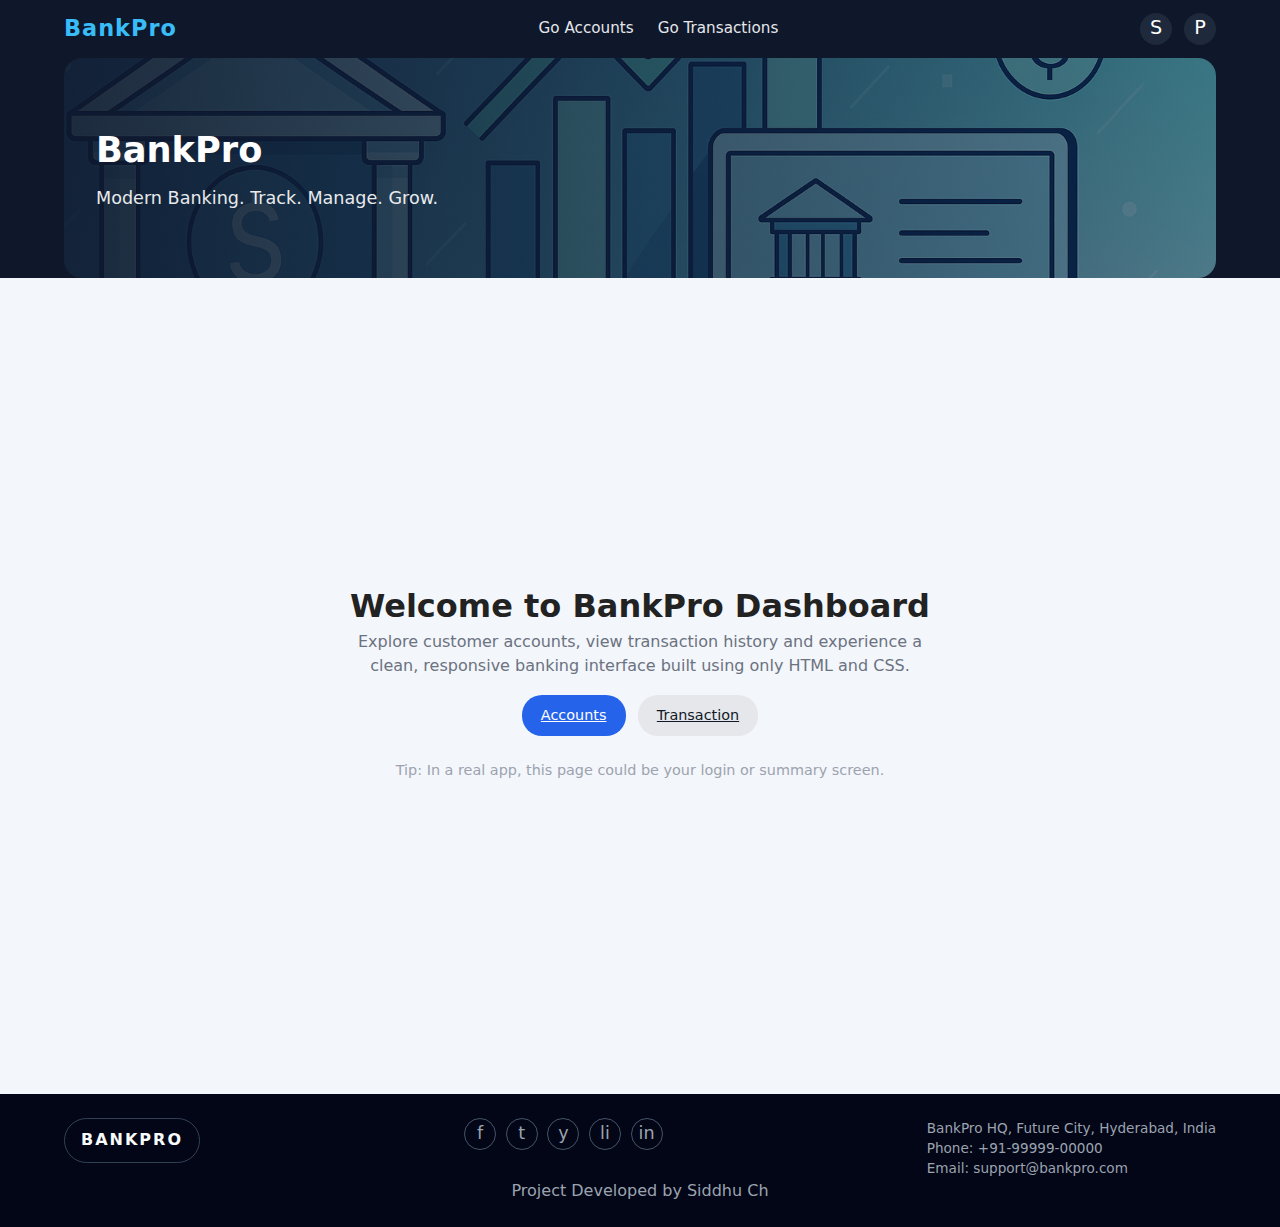
<file: index.html>
<!DOCTYPE html>
<html lang="en">
<head>
    <meta charset="UTF-8">
    <meta name="viewport" content="width=device-width, initial-scale=1.0">
    <title>BankPro - Welcome</title>
    <link rel="stylesheet" href="assets/css/style.css">
    <style>
         .hero {
            min-height: calc(100vh - 140px);
            display: flex;
            align-items: center;
            justify-content: center;
        }
        .hero-inner {
            text-align: center;
            max-width: 600px;
        }
        .hero-title {
            font-size: 2.2rem;
            font-weight: 800;
            color: #0f172a;
            margin-bottom: 0.4rem;
        }
        .hero-subtitle {
            font-size: 1rem;
            color: #6b7280;
            margin-bottom: 1.1rem;
        }
        .hero-actions {
            display: flex;
            justify-content: center;
            gap: 0.75rem;
            flex-wrap: wrap;
            margin-bottom: 1.5rem;
        }
        .hero-tagline {
            font-size: 0.9rem;
            color: #9ca3af;
        }
    </style>
</head>
<body>
    <!-- Header -->
     <header class="header">
        <div class="container">
            <nav class="navbar">
                <div class="logo">BankPro</div>

                <div class="nav-links">
                    <a href="accounts.html">Go Accounts</a>
                    <a href="transactions.html">Go Transactions</a>
                </div>

                <div class="nav-icons">
                    <div class="nav-icon" title="Search">S</div>
                    <div class="nav-icon" title="Profile">P</div>
                </div>
            </nav>

            <div class="banner">
                <div>
                    <div class="banner-title">BankPro</div>
                    <div class="banner-subtitle">Modern Banking. Track. Manage. Grow.</div>
                </div>
            </div>
        </div>
     </header>
     <main class="container hero">
        <div class="hero-inner">
            <h1>Welcome to BankPro Dashboard</h1>
                <p class="hero-subtitle">
                Explore customer accounts, view transaction history and experience a clean,
                responsive banking interface built using only HTML and CSS.
            </p>

            <div class="hero-actions">
                <a href="accounts.html" class="btn">Accounts</a>
                <a href="transactions.html" class="btn btn-secondary">Transaction</a>
        </div>
            <p class="hero-tagline">
                Tip: In a real app, this page could be your login or summary screen.
            </p>
        </div>
     </main>
     <footer class="footer">
        <div class="container footer-content">
            <div class="footer-logo-box">BANKPRO</div>

            <div class="footer-social">
                <span title="Facebook">f</span>
                <span title="Twitter">t</span>
                <span title="YouTube">y</span>
                <span title="LinkedIn">li</span>
                <span title="Instagram">in</span>
            </div>

             <div class="footer-contact">
                <p>BankPro HQ, Future City, Hyderabad, India</p>
                <p>Phone: +91-99999-00000</p>
                <p>Email: support@bankpro.com</p>
            </div>
        </div>
        <p style="text-align: center;">Project Developed by Siddhu Ch</p>
     </footer>
</body>
</html>
</file>
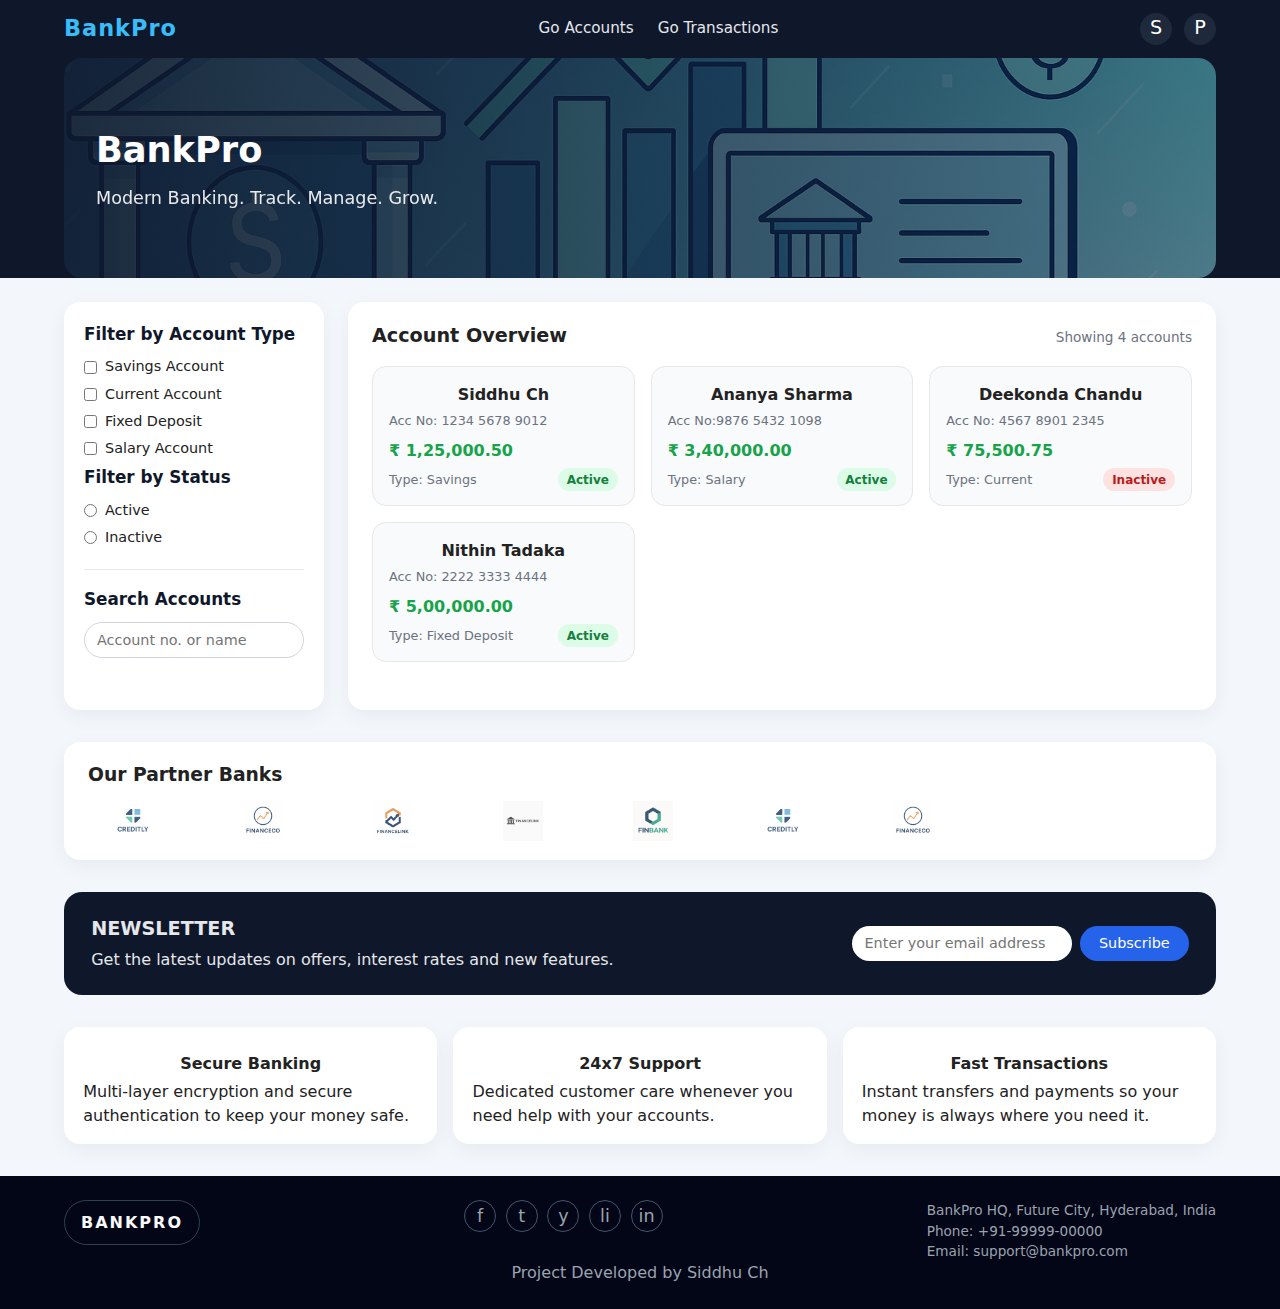
<file: accounts.html>
<!DOCTYPE html>
<html lang="en">
<head>
    <meta charset="UTF-8">
    <meta name="viewport" content="width=device-width, initial-scale=1.0">
    <title>Bankpro - Accounts Dashboard</title>
    <link rel="stylesheet" href="assets/css/style.css">
</head>
<body>
    <!-- Header -->
    <header class="header">
        <div class="container">
            <nav class="navbar">
                <div class="logo">BankPro</div>

                <div class="nav-links">
                    <a href="accounts.html">Go Accounts</a>
                    <a href="transactions.html">Go Transactions</a>
                </div>

                <div class="nav-icons">
                    <div class="nav-icon" title="Search">S</div>
                    <div class="nav-icon" title="Profile">P</div>
                </div>
            </nav>

            <div class="banner">
                <div>
                    <div class="banner-title">BankPro</div>
                    <div class="banner-subtitle">Modern Banking. Track. Manage. Grow.</div>
                </div>
            </div>
        </div>
     </header>

    <!-- Main Content -->
     <main class="container">
        <section class="main-layout">
            <!-- Filters -->
            <aside class="filters">
                <class="filters-section">
                    <h3>Filter by Account Type</h3>
                    <label class="filter-option">
                        <input type="checkbox">Savings Account
                    </label>
                    <label class="filter-option">
                        <input type="checkbox">Current Account
                    </label>
                    <label class="filter-option">
                        <input type="checkbox">Fixed Deposit
                    </label>
                    <label class="filter-option">
                        <input type="checkbox">Salary Account
                    </label>
                  </div>
                    <div class="filter-section">
                        <h3>Filter by Status</h3>
                        <label class="filter-option">
                            <input type="radio" name="status">Active
                        </label>
                        <label class="filter-option">
                            <input type="radio" name="status">Inactive
                        </label>
                    </div>

                    <div class="filter-section">
                        <h3>Search Accounts</h3>
                        <div class="search-box">
                            <input type="text" placeholder="Account no. or name">
                        </div>
                    </div>
            </aside>

            <!-- Accounts List -->
             <section class="accounts-section">
                <div class="section-header">
                    <h2>Account Overview</h2>
                    <span>Showing 4 accounts</span>
                </div>

                <div class="accounts-grid">
                    <!-- Card 1 -->
                     <article class="account-card">
                        <div class="account-holder">Siddhu Ch</div>
                        <div class="account-number">Acc No: 1234 5678 9012</div>
                        <div class="account-balance">₹ 1,25,000.50</div>
                        <div class="account-meta">
                            <span>Type: Savings</span>
                            <span class="badge badge-success">Active</span>
                        </div>

                        <div class="view-details-wrapper">
                            <a href="single_account.html" class="btn view-btn">View Details</a>
                        </div>
                     </article>

                     <!-- Card 2 -->
                      <article class="account-card">
                        <div class="account-holder">Ananya Sharma</div>
                        <div class="account-number">Acc No:9876 5432 1098</div>
                        <div class="account-balance">₹ 3,40,000.00</div>
                        <div class="account-meta">
                            <span>Type: Salary</span>
                            <span class="badge badge-success">Active</span>
                        </div>

                        <div class="view-details-wrapper">
                            <a href="single_account.html" class="btn view-btn">View Details</a>
                        </div>
                      </article>

                      <!-- Card3 -->
                       <article class="account-card">
                            <div class="account-holder">Deekonda Chandu</div>
                            <div class="account-number">Acc No: 4567 8901 2345</div>
                            <div class="account-balance">₹ 75,500.75</div>
                            <div class="account-meta">
                                    <span>Type: Current</span>
                                    <span class="badge badge-inactive">Inactive</span>
                            </div>

                            <div class="view-details-wrapper">
                            <a href="single_account.html" class="btn view-btn">View Details</a>
                            </div>
                       </article>

                       <!-- Card 4 -->
                        <article class="account-card">
                            <div class="account-holder">Nithin Tadaka</div>
                            <div class="account-number">Acc No: 2222 3333 4444</div>
                            <div class="account-balance">₹ 5,00,000.00</div>
                            <div class="account-meta">
                                <span>Type: Fixed Deposit</span>
                                <span class="badge badge-success">Active</span>
                            </div>

                            <div class="view-details-wrapper">
                                <a href="single_account.html" class="btn view-btn">view Details</a>
                            </div>
                        </article>
                </div>
             </section>
        </section>

        <!-- Partner Banks -->
         <section class="partner-section">
            <h3>Our Partner Banks</h3>
            <div class="partner-slider">
                <div class="partner-track">
                    <img src="assets/images/partner1.png" alt="partner 1" class="partner-logo">
                    <img src="assets/images/partner2.png" alt="Partner 2" class="partner-logo">
                    <img src="assets/images/partner3.png" alt="Partner 3" class="partner-logo">
                    <img src="assets/images/partner4.png" alt="Partner 4" class="partner-logo">
                    <img src="assets/images/partner5.png" alt="Partner 5" class="partner-logo">

                    <!-- repeat to make sliding loop smooth -->
                    <img src="assets/images/partner1.png" alt="Partner 1" class="partner-logo">
                    <img src="assets/images/partner2.png" alt="Partner 2" class="partner-logo">
                </div>
            </div>
         </section>

         <!-- Newsletter -->
          <section class="newsletter">
            <div class="newsletter-text">
                <h3>NEWSLETTER</h3>
                <p>Get the latest updates on offers, interest rates and new features.</p>
            </div>
            <form class="newsletter-form">
                <input type="email" placeholder="Enter your email address">
                <button type="button" class="btn">Subscribe</button>
            </form>
          </section>

          <!-- Services -->
           <section class="services">
            <div class="service-card">
                <div class="service-icon"></div>
                <div class="service-title">Secure Banking</div>
                <p>Multi-layer encryption and secure authentication to keep your money safe.</p>
            </div>
            <div class="service-card">
                <div class="service-icon"></div>
                <div class="service-title">24x7 Support</div>
                    <p>Dedicated customer care whenever you need help with your accounts.</p>
            </div>
            <div class="service-card">
                <div class="service-icon"></div>
                <div class="service-title">Fast Transactions</div>
                <p>Instant transfers and payments so your money is always where you need it.</p>
            </div>
           </section>
     </main>

    <footer class="footer">
        <div class="container footer-content">
            <div class="footer-logo-box">BANKPRO</div>

            <div class="footer-social">
                <span title="Facebook">f</span>
                <span title="Twitter">t</span>
                <span title="YouTube">y</span>
                <span title="LinkedIn">li</span>
                <span title="Instagram">in</span>
            </div>

             <div class="footer-contact">
                <p>BankPro HQ, Future City, Hyderabad, India</p>
                <p>Phone: +91-99999-00000</p>
                <p>Email: support@bankpro.com</p>
            </div>
        </div>
        <p style="text-align: center;">Project Developed by Siddhu Ch</p>
     </footer>
</body>
</html>
</file>
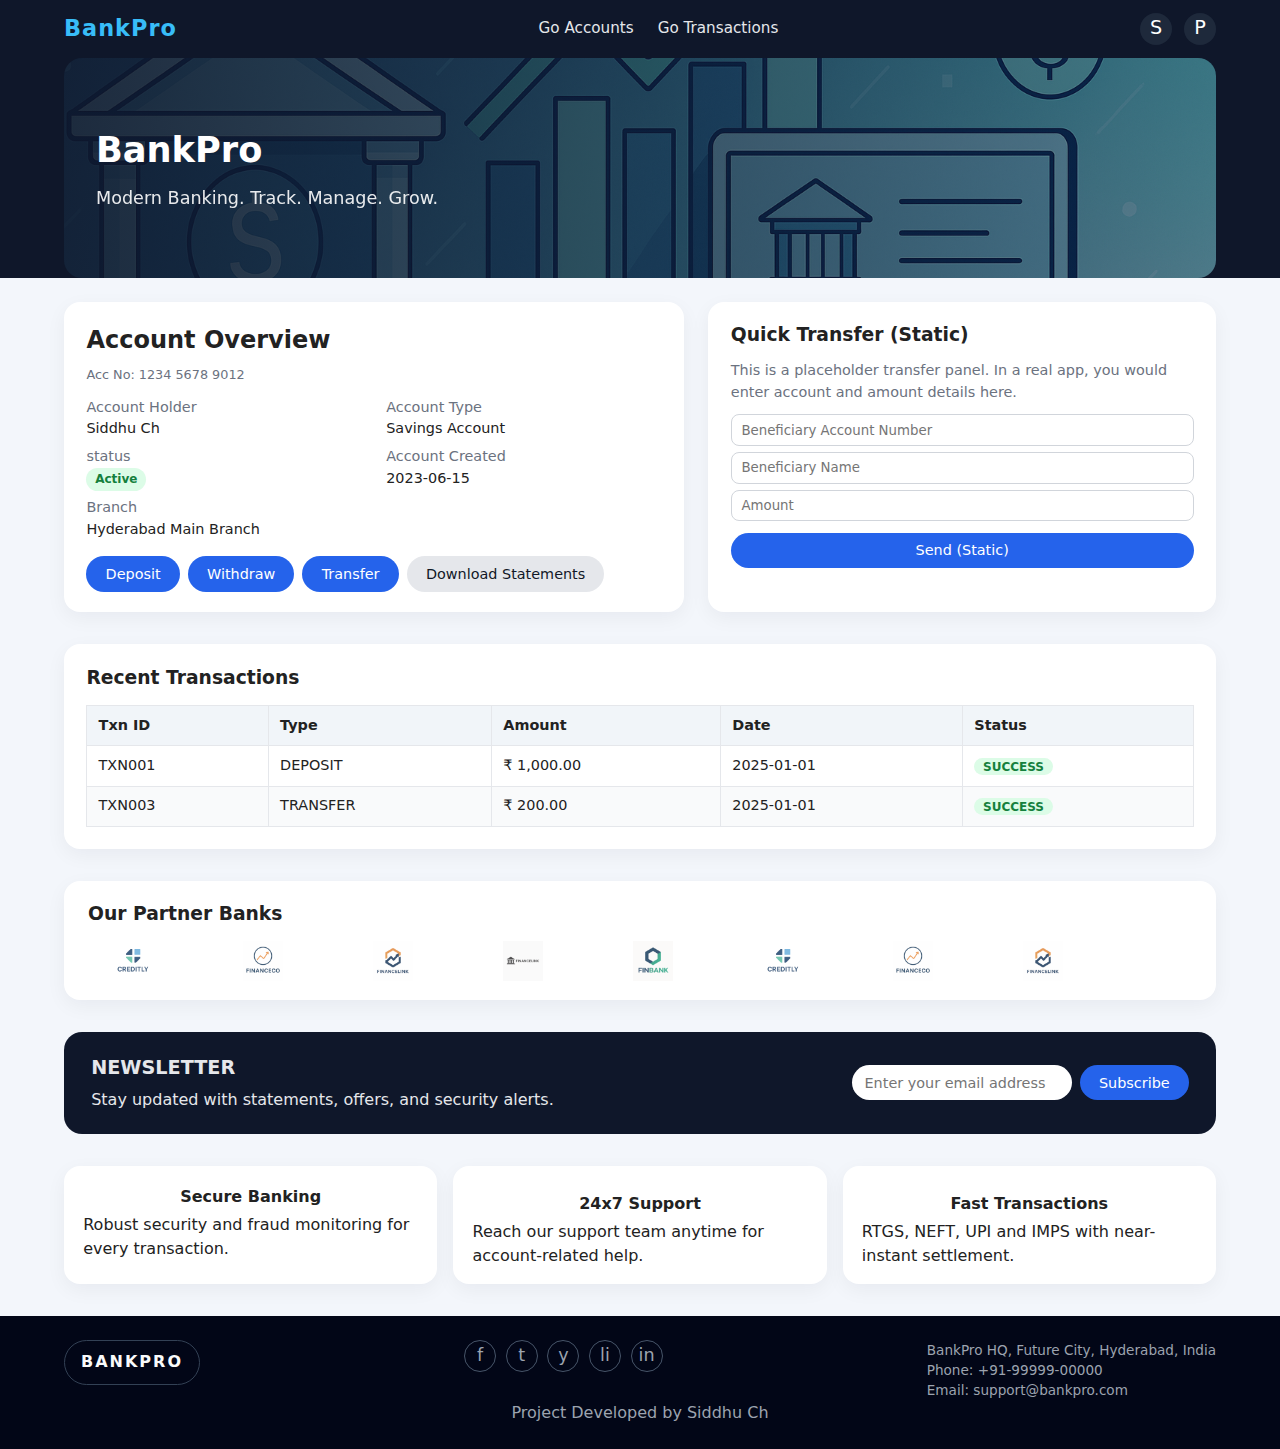
<file: single_account.html>
<!DOCTYPE html>
<html lang="en">
<head>
    <meta charset="UTF-8">
    <meta name="viewport" content="width=device-width, initial-scale=1.0">
    <title>BankPro - Account Details</title>
    <link rel="stylesheet" href="assets/css/style.css">
</head>
<body>
    <!-- Header -->
     <header class="header">
        <div class="container">
            <nav class="navbar">
                <div class="logo">BankPro</div>

                <div class="nav-links">
                    <a href="accounts.html">Go Accounts</a>
                    <a href="transactions.html">Go Transactions</a>
                </div>

                <div class="nav-icons">
                    <div class="nav-icon" title="Search">S</div>
                    <div class="nav-icon" title="Profile">P</div>
                </div>
            </nav>

            <div class="banner">
                <div>
                    <div class="banner-title">BankPro</div>
                    <div class="banner-subtitle">Modern Banking. Track. Manage. Grow.</div>
                </div>
            </div>
        </div>
     </header>


     <main class="container">
        <section class="single-account-wrapper">
            <!-- single account info -->
             <article class="account-info-card">
                <h2>Account Overview</h2>
                <p class="account-number">Acc No: 1234 5678 9012</p>

                <div class="account-info-grid">
                    <div>
                        <div class="account-label">Account Holder</div>
                        <div>Siddhu Ch</div>
                    </div>
                    <div>
                        <div class="account-label">Account Type</div>
                        <div>Savings Account</div>
                    </div>
                    <div>
                        <div class="account-label">status</div>
                        <div><span class="badge badge-success">Active</span></div>
                    </div>
                    <div>
                        <div class="account-label">Account Created</div>
                        <div>2023-06-15</div>
                    </div>
                    <div>
                        <div class="account-label">Branch</div>
                        <div>Hyderabad Main Branch</div>
                    </div>
                </div>

                <div class="account-actions">
                    <button class="btn">Deposit</button>
                    <button class="btn">Withdraw</button>
                    <button class="btn">Transfer</button>
                    <button class="btn btn-secondary">Download Statements</button>
                </div>
             </article>

             <!-- Optional Transfer Card -->
              <article class="transfer-card">
                <h3>Quick Transfer (Static)</h3>
                <p style="font-size:0.9rem; color:#6b7280; margin-bottom:0.7rem;">
                    This is a placeholder transfer panel. In a real app, you would enter account and amount details here.
                </p>
                 <div style="display:flex; flex-direction:column; gap:0.4rem;">
                    <input type="text" placeholder="Beneficiary Account Number"
                           style="padding:0.45rem 0.6rem; border-radius:8px; border:1px solid #d1d5db;">
                    <input type="text" placeholder="Beneficiary Name"
                           style="padding:0.45rem 0.6rem; border-radius:8px; border:1px solid #d1d5db;">
                    <input type="number" placeholder="Amount"
                           style="padding:0.45rem 0.6rem; border-radius:8px; border:1px solid #d1d5db;">
                    <button class="btn" type="button" style="margin-top:0.3rem;">Send (Static)</button>
                </div>
              </article>
        </section>

        <!-- Transaction Table -->
         <section class="transactions-table-wrapper">
            <h3>Recent Transactions</h3>
            <table class="transactions-table">
                <thead>
                    <tr>
                        <th>Txn ID</th>
                        <th>Type</th>
                        <th>Amount</th>
                        <th>Date</th>
                        <th>Status</th>
                    </tr>
                </thead>
                <tbody>
                    <tr>
                        <td>TXN001</td>
                        <td>DEPOSIT</td>
                        <td>₹ 1,000.00</td>
                        <td>2025-01-01</td>
                        <td><span class="badge-status-success">SUCCESS</span></td>
                    </tr>
                    <tr>
                         <td>TXN003</td>
                        <td>TRANSFER</td>
                        <td>₹ 200.00</td>
                        <td>2025-01-01</td>
                        <td><span class="badge-status-success">SUCCESS</span></td>
                    </tr>
                </tbody>
            </table>
         </section>

         <!-- Partner Banks -->
          <section class="partner-section">
            <h3>Our Partner Banks</h3>
            <div class="partner-slider">
                <div class="partner-track">
                    <img src="assets/images/partner1.png" alt="Partner 1" class="partner-logo">
                    <img src="assets/images/partner2.png" alt="Partner 2" class="partner-logo">
                    <img src="assets/images/partner3.png" alt="Partner 3" class="partner-logo">
                    <img src="assets/images/partner4.png" alt="Partner 4" class="partner-logo">
                    <img src="assets/images/partner5.png" alt="Partner 5" class="partner-logo">
                    <img src="assets/images/partner1.png" alt="Partner 1" class="partner-logo">
                    <img src="assets/images/partner2.png" alt="Partner 2" class="partner-logo">
                    <img src="assets/images/partner3.png" alt="Partner 3" class="partner-logo">
                </div>
            </div>
          </section>

          <!-- Newsletter -->
           <section class="newsletter">
            <div class="newsletter-text">
                <h3>NEWSLETTER</h3>
                <p>Stay updated with statements, offers, and security alerts.</p>
            </div>
            <form class="newsletter-form">
                <input type="email" placeholder="Enter your email address">
                <button type="button" class="btn">Subscribe</button>
            </form>
           </section>

           <!-- Services -->
            <section class="services">
                <div class="service-card">
                    <div class="services-icon"></div>
                    <div class="service-title">Secure Banking</div>
                    <p>Robust security and fraud monitoring for every transaction.</p>
                </div>
               <div class="service-card">
                <div class="service-icon"></div>
                <div class="service-title">24x7 Support</div>
                <p>Reach our support team anytime for account-related help.</p>
            </div>
            <div class="service-card">
                <div class="service-icon"></div>
                <div class="service-title">Fast Transactions</div>
                <p>RTGS, NEFT, UPI and IMPS with near-instant settlement.</p>
            </div>
            </section>
     </main>

     <!-- Footer -->
      <footer class="footer">
        <div class="container footer-content">
            <div class="footer-logo-box">BANKPRO</div>
            <div class="footer-social">
                <span title="Facebook">f</span>
                <span title="Twitter">t</span>
                <span title="Youtube">y</span>
                <span title="LinkedIn">li</span>
                <span title="Instagram">in</span>
            </div>

            <div class="footer-contact">
                <p>BankPro HQ, Future City, Hyderabad, India</p>
                <p>Phone: +91-99999-00000</p>
                <p>Email: support@bankpro.com</p>
            </div>
        </div>
        <p style="text-align: center;">Project Developed by Siddhu Ch</p>
      </footer>
</body>
</html>
</file>
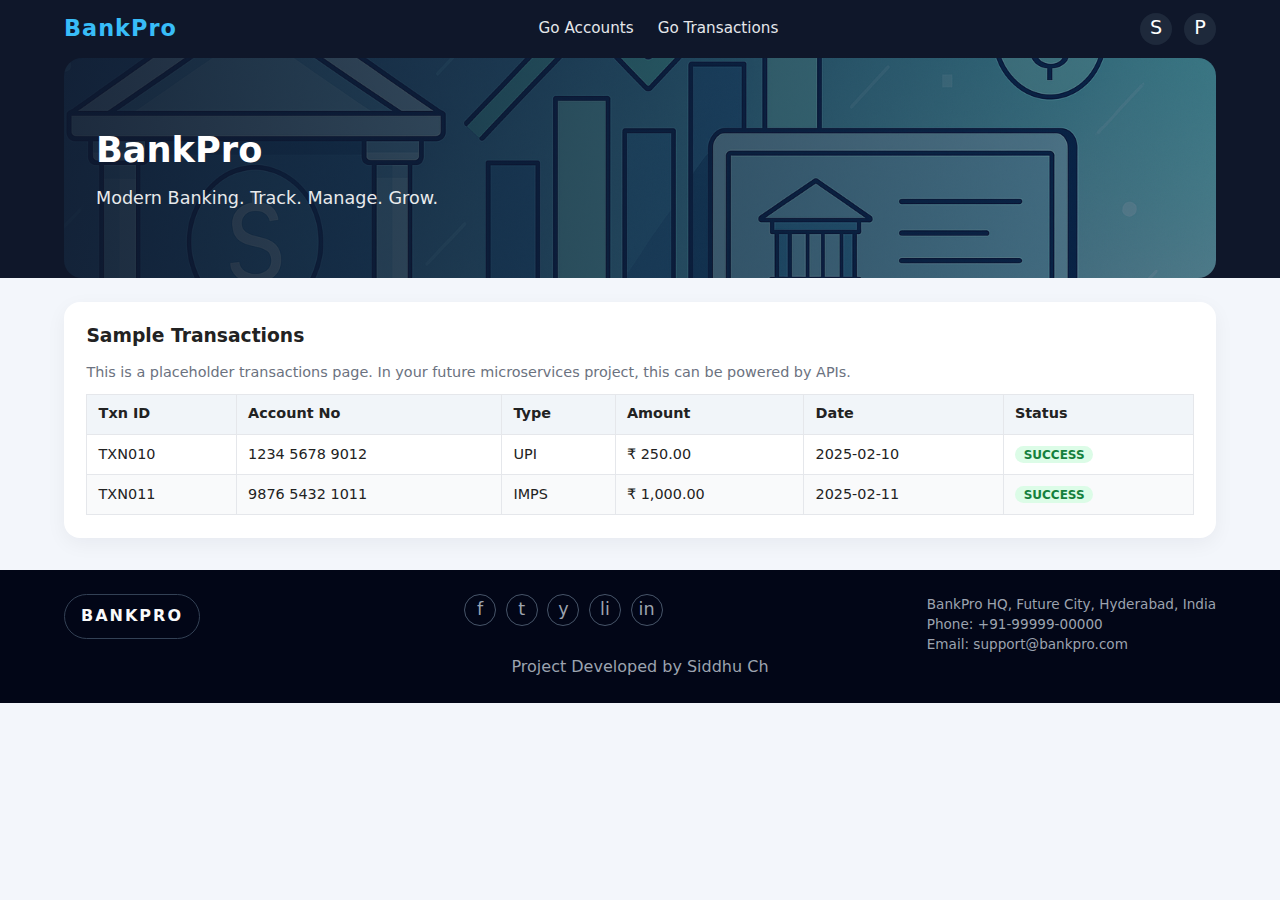
<file: transactions.html>
<!DOCTYPE html>
<html lang="en">
<head>
    <meta charset="UTF-8">
    <meta name="viewport" content="width=device-width, initial-scale=1.0">
    <title>BankPro - Transactions</title>
    <link rel="stylesheet" href="assets/css/style.css">
</head>
<body>
    <!-- Header -->
    <header class="header">
        <div class="container">
            <nav class="navbar">
                <div class="logo">BankPro</div>

                <div class="nav-links">
                    <a href="accounts.html">Go Accounts</a>
                    <a href="transactions.html">Go Transactions</a>
                </div>

                <div class="nav-icons">
                    <div class="nav-icon" title="Search">S</div>
                    <div class="nav-icon" title="Profile">P</div>
                </div>
            </nav>

            <div class="banner">
                <div>
                    <div class="banner-title">BankPro</div>
                    <div class="banner-subtitle">Modern Banking. Track. Manage. Grow.</div>
                </div>
            </div>
        </div>
     </header>

    <main class="container">
        <section class="transactions-table-wrapper">
            <h3>Sample Transactions</h3>
             <p style="font-size:0.9rem; color:#6b7280; margin-bottom:0.6rem;">
                This is a placeholder transactions page. In your future microservices project, this can be powered by APIs.
            </p>
            <table class="transactions-table">
                <thead>
                    <tr>
                        <th>Txn ID</th>
                        <th>Account No</th>
                        <th>Type</th>
                        <th>Amount</th>
                        <th>Date</th>
                        <th>Status</th>
                    </tr>
                </thead>
                <tbody>
                    <tr>
                        <td>TXN010</td>
                        <td>1234 5678 9012</td>
                        <td>UPI</td>
                        <td>₹ 250.00</td>
                        <td>2025-02-10</td>
                        <td><span class="badge-status-success">SUCCESS</span></td>
                    </tr>
                    <tr>
                        <td>TXN011</td>
                        <td>9876 5432 1011</td>
                        <td>IMPS</td>
                        <td>₹ 1,000.00</td>
                        <td>2025-02-11</td>
                        <td><span class="badge-status-success">SUCCESS</span></td>
                    </tr>
                </tbody>
            </table>
        </section>
    </main>

    <!-- Footer -->
     <footer class="footer">
        <div class="container footer-content">
            <div class="footer-logo-box">BANKPRO</div>

            <div class="footer-social">
                <span title="Facebook">f</span>
                <span title="Twitter">t</span>
                <span title="YouTube">y</span>
                <span title="LinkedIn">li</span>
                <span title="Instagram">in</span>
            </div>

             <div class="footer-contact">
                <p>BankPro HQ, Future City, Hyderabad, India</p>
                <p>Phone: +91-99999-00000</p>
                <p>Email: support@bankpro.com</p>
            </div>
        </div>
        <p style="text-align: center;">Project Developed by Siddhu Ch</p>
     </footer>
</body>
</html>
</file>
<file: assets/css/style.css>
/* ===== Reset & Base ===== */
* {
    margin: 0;
    padding: 0;
    box-sizing: border-box;
    font-family: system-ui, -apple-system, BlinkMacSystemFont, "Segoe UI", sans-serif;
}

body {
    background-color: #f3f6fb;
    color: #222;
    line-height: 1.5;
}

/* Utility */
.container {
    width: 90%;
    max-width: 1200px;
    margin: 0 auto;
}

.btn {
    padding: 0.6rem 1.2rem;
    border-radius: 20px;
    border: none;
    cursor: pointer;
    font-size: 0.9rem;
    font-weight: 500;
    background: #2563eb;
    color: #fff;
    transition: all 0.3s ease;
}

.btn:hover {
    background: #1d4ed8;
    transform: translateY(-1px);
}

/* ===== HEADER + NAV ===== */
.header {
    background: #0f172a;
    color: #fff;
}

.navbar {
    display: flex;
    align-items: center;
    justify-content: space-between;
    padding: 0.75rem 0;
}

.logo {
    font-weight: 800;
    font-size: 1.4rem;
    letter-spacing: 1px;
    color: #38bdf8;
}

.nav-links {
    display: flex;
    gap: 1.5rem;
}

.nav-links a {
    color: #e5e7eb;
    text-decoration: none;
    font-size: 0.95rem;
    position: relative;
}

.nav-links a::after {
    content: "";
    position: absolute;
    left: 0;
    bottom: -4px;
    width: 0;
    height: 2px;
    background: #38bdf8;
    transition: width 0.3s ease;
}

.nav-links a:hover::after {
    width: 100%;
}

.nav-icons {
    display: flex;
    gap: 0.75rem;
    font-size: 1.2rem;
}

.nav-icon {
    width: 32px;
    height: 32px;
    border-radius: 999px;
    display: flex;
    align-items: center;
    justify-content: center;
    background: #1e293b;
    cursor: pointer;
    transition: transform 0.2s ease, background 0.3s ease;
}

.nav-icon:hover {
    background: #334155;
    transform: translateY(-1px);
}

/* ===== BANNER ===== */
.banner {
    height: 220px;
    border-radius: 18px;
    margin-bottom: 1.5rem;
    display: flex;
    align-items: center;
    padding: 1.75rem 2rem;
    background-image: linear-gradient(
            to right,
            rgba(15, 23, 42, 0.9),
            rgba(15, 23, 42, 0.5)
        ),
        url("../images/banner.png");
    background-size: cover;
    background-position: center;
    color: #fff;
}

.banner-title {
    font-size: 2.2rem;
    font-weight: 800;
    margin-bottom: 0.5rem;
}

.banner-subtitle {
    font-size: 1.1rem;
    opacity: 0.9;
}

/* ===== MAIN LAYOUT (FILTER + LIST) ===== */
.main-layout {
    display: grid;
    grid-template-columns: 260px 1fr;
    gap: 1.5rem;
    margin: 1rem 0 2rem;
}

/* ===== FILTERS SECTION ===== */
.filters {
    background: #ffffff;
    border-radius: 16px;
    padding: 1.25rem;
    box-shadow: 0 6px 20px rgba(15, 23, 42, 0.05);
}

.filters h3 {
    font-size: 1.05rem;
    margin-bottom: 0.6rem;
    color: #0f172a;
}

.filter-section {
    margin-bottom: 1.1rem;
    border-bottom: 1px solid #e5e7eb;
    padding-bottom: 0.9rem;
}

.filter-section:last-child {
    border-bottom: none;
}

.filter-option {
    display: flex;
    align-items: center;
    gap: 0.5rem;
    margin-bottom: 0.35rem;
    font-size: 0.9rem;
}

.filter-option input {
    cursor: pointer;
}

.search-box input {
    width: 100%;
    padding: 0.55rem 0.75rem;
    border-radius: 999px;
    border: 1px solid #d1d5db;
    font-size: 0.9rem;
}

.search-box input:focus {
    outline: none;
    border-color: #2563eb;
    box-shadow: 0 0 0 1px #2563eb33;
}

/* ===== ACCOUNTS LIST ===== */
.accounts-section {
    background: #ffffff;
    border-radius: 16px;
    padding: 1.25rem 1.5rem;
    box-shadow: 0 6px 20px rgba(15, 23, 42, 0.05);
}

.section-header {
    display: flex;
    align-items: baseline;
    justify-content: space-between;
    margin-bottom: 1rem;
}

.section-header h2 {
    font-size: 1.2rem;
}

.section-header span {
    font-size: 0.85rem;
    color: #6b7280;
}

.accounts-grid {
    display: grid;
    grid-template-columns: repeat(auto-fill, minmax(230px, 1fr));
    gap: 1rem;
}

.account-card {
    position: relative;
    padding: 1rem 1rem 0.9rem;
    border-radius: 14px;
    border: 1px solid #e5e7eb;
    background: #f9fafb;
    overflow: hidden;
    transition: all 0.3s ease;
}

.account-card:hover {
    background: #ffffff;
    box-shadow: 0 14px 35px rgba(15, 23, 42, 0.12);
    transform: translateY(-2px);
    border-color: transparent;
}

.account-holder {
    text-align: center;
    font-weight: 600;
    margin-bottom: 0.25rem;
}

.account-number {
    font-size: 0.8rem;
    color: #6b7280;
    margin-bottom: 0.5rem;
}

.account-balance {
    font-size: 1rem;
    font-weight: 700;
    margin-bottom: 0.35rem;
    color: #16a34a;
}

.account-meta {
    display: flex;
    justify-content: space-between;
    align-items: center;
    font-size: 0.8rem;
    color: #6b7280;
}

.badge {
    display: inline-block;
    padding: 0.15rem 0.55rem;
    border-radius: 999px;
    font-size: 0.75rem;
    font-weight: 600;
}

.badge-success {
    background: #dcfce7;
    color: #15803d;
}

.badge-inactive {
    background: #fee2e2;
    color: #b91c1c;
}

/* Hover button overlay */
.view-details-wrapper {
    position: absolute;
    inset: 0;
    display: flex;
    align-items: flex-end;
    justify-content: center;
    padding-bottom: 0.7rem;
    background: linear-gradient(to top, rgba(15, 23, 42, 0.6), transparent);
    opacity: 0;
    pointer-events: none;
    transition: opacity 0.25s ease;
}

.account-card:hover .view-details-wrapper {
    opacity: 1;
    pointer-events: auto;
}

.view-btn {
    padding: 0.45rem 1.1rem;
    font-size: 0.85rem;
    border-radius: 999px;
}

/* ===== PARTNER BANKS SLIDER ===== */
.partner-section {
    margin: 2rem auto;
    background: #ffffff;
    border-radius: 16px;
    padding: 1.2rem 1.5rem;
    box-shadow: 0 6px 20px rgba(15, 23, 42, 0.05);
}

.partner-section h3 {
    margin-bottom: 0.75rem;
}

.partner-slider {
    overflow: hidden;
    position: relative;
}

.partner-track {
    display: flex;
    gap: 2.5rem;
    animation: slidePartners 18s linear infinite;
}

.partner-logo {
    width: 90px;
    height: 40px;
    object-fit: contain;
    filter: grayscale(0.2);
    opacity: 0.8;
}

@keyframes slidePartners {
    0% {
        transform: translateX(0);
    }
    100% {
        transform: translateX(-50%);
    }
}

/* ===== NEWSLETTER ===== */
.newsletter {
    margin: 2rem auto;
    background: #0f172a;
    color: #e5e7eb;
    border-radius: 18px;
    padding: 1.4rem 1.7rem;
    display: flex;
    align-items: center;
    justify-content: space-between;
    gap: 1.5rem;
}

.newsletter-text h3 {
    font-size: 1.2rem;
    margin-bottom: 0.3rem;
}

.newsletter-form {
    display: flex;
    gap: 0.5rem;
    flex-wrap: wrap;
}

.newsletter-form input {
    padding: 0.55rem 0.8rem;
    border-radius: 999px;
    border: none;
    min-width: 220px;
    font-size: 0.9rem;
}

.newsletter-form input:focus {
    outline: 2px solid #38bdf8;
}

/* ===== SERVICES ===== */
.services {
    margin: 2rem auto;
    display: grid;
    grid-template-columns: repeat(auto-fit, minmax(220px, 1fr));
    gap: 1rem;
}

.service-card {
    background: #ffffff;
    border-radius: 16px;
    padding: 1.2rem 1.2rem 1rem;
    box-shadow: 0 6px 20px rgba(15, 23, 42, 0.05);
}

.service-icon {
    font-size: 1.7rem;
    margin-bottom: 0.4rem;
}

.service-title {
    text-align: center;
    font-weight: 600;
    margin-bottom: 0.25rem;
}

/* ===== FOOTER ===== */
.footer {
    margin-top: 2rem;
    background: #020617;
    color: #9ca3af;
    padding: 1.5rem 0;
}

.footer-content {
    display: flex;
    justify-content: space-between;
    align-items: flex-start;
    gap: 1.5rem;
    flex-wrap: wrap;
}

.footer-logo-box {
    border: 1px solid #334155;
    padding: 0.6rem 1rem;
    border-radius: 999px;
    font-weight: 800;
    letter-spacing: 2px;
    color: #f9fafb;
}

.footer-social {
    display: flex;
    gap: 0.6rem;
    font-size: 1.1rem;
}

.footer-social span {
    width: 32px;
    height: 32px;
    border-radius: 999px;
    border: 1px solid #475569;
    display: flex;
    align-items: center;
    justify-content: center;
    cursor: pointer;
}

.footer-contact {
    font-size: 0.85rem;
}

/* ===== SINGLE ACCOUNT PAGE ===== */
.single-account-wrapper {
    margin: 1.5rem auto 2rem;
    display: grid;
    grid-template-columns: 1.1fr 0.9fr;
    gap: 1.5rem;
}

.account-info-card {
    background: #ffffff;
    border-radius: 16px;
    padding: 1.3rem 1.4rem;
    box-shadow: 0 6px 20px rgba(15, 23, 42, 0.05);
}

.account-info-card h2 {
    margin-bottom: 0.4rem;
}

.account-info-grid {
    display: grid;
    grid-template-columns: 1fr 1fr;
    gap: 0.4rem 1.5rem;
    font-size: 0.9rem;
    margin: 0.8rem 0 1rem;
}

.account-label {
    color: #6b7280;
}

.account-actions {
    display: flex;
    flex-wrap: wrap;
    gap: 0.5rem;
}

.btn-secondary {
    background: #e5e7eb;
    color: #111827;
}

.btn-secondary:hover {
    background: #d1d5db;
}

/* Transfer box (optional) */
.transfer-card {
    background: #ffffff;
    border-radius: 16px;
    padding: 1.2rem 1.4rem;
    box-shadow: 0 6px 20px rgba(15, 23, 42, 0.05);
}

.transfer-card h3 {
    margin-bottom: 0.7rem;
}

/* ===== TRANSACTIONS TABLE ===== */
.transactions-table-wrapper {
    margin: 1.5rem auto 2rem;
    background: #ffffff;
    border-radius: 16px;
    padding: 1.25rem 1.4rem 1.4rem;
    box-shadow: 0 6px 20px rgba(15, 23, 42, 0.05);
}

.transactions-table-wrapper h3 {
    margin-bottom: 0.8rem;
}

.transactions-table {
    width: 100%;
    border-collapse: collapse;
    font-size: 0.9rem;
}

.transactions-table th,
.transactions-table td {
    padding: 0.55rem 0.7rem;
    border: 1px solid #e5e7eb;
    text-align: left;
}

.transactions-table th {
    background: #f1f5f9;
    font-weight: 600;
}

.transactions-table tr:nth-child(even) {
    background: #f9fafb;
}

.transactions-table tr:hover {
    background: #e5f0ff;
}

.badge-status-success {
    background: #dcfce7;
    color: #15803d;
    padding: 0.1rem 0.55rem;
    border-radius: 999px;
    font-size: 0.75rem;
    font-weight: 600;
}

/* ===== RESPONSIVE ===== */
@media (max-width: 900px) {
    .main-layout {
        grid-template-columns: 1fr;
    }

    .single-account-wrapper {
        grid-template-columns: 1fr;
    }
}

@media (max-width: 640px) {
    .navbar {
        flex-direction: column;
        align-items: flex-start;
        gap: 0.5rem;
    }

    .banner {
        height: auto;
        padding: 1.2rem 1.2rem;
    }

    .newsletter {
        flex-direction: column;
        align-items: flex-start;
    }
}
</file>
